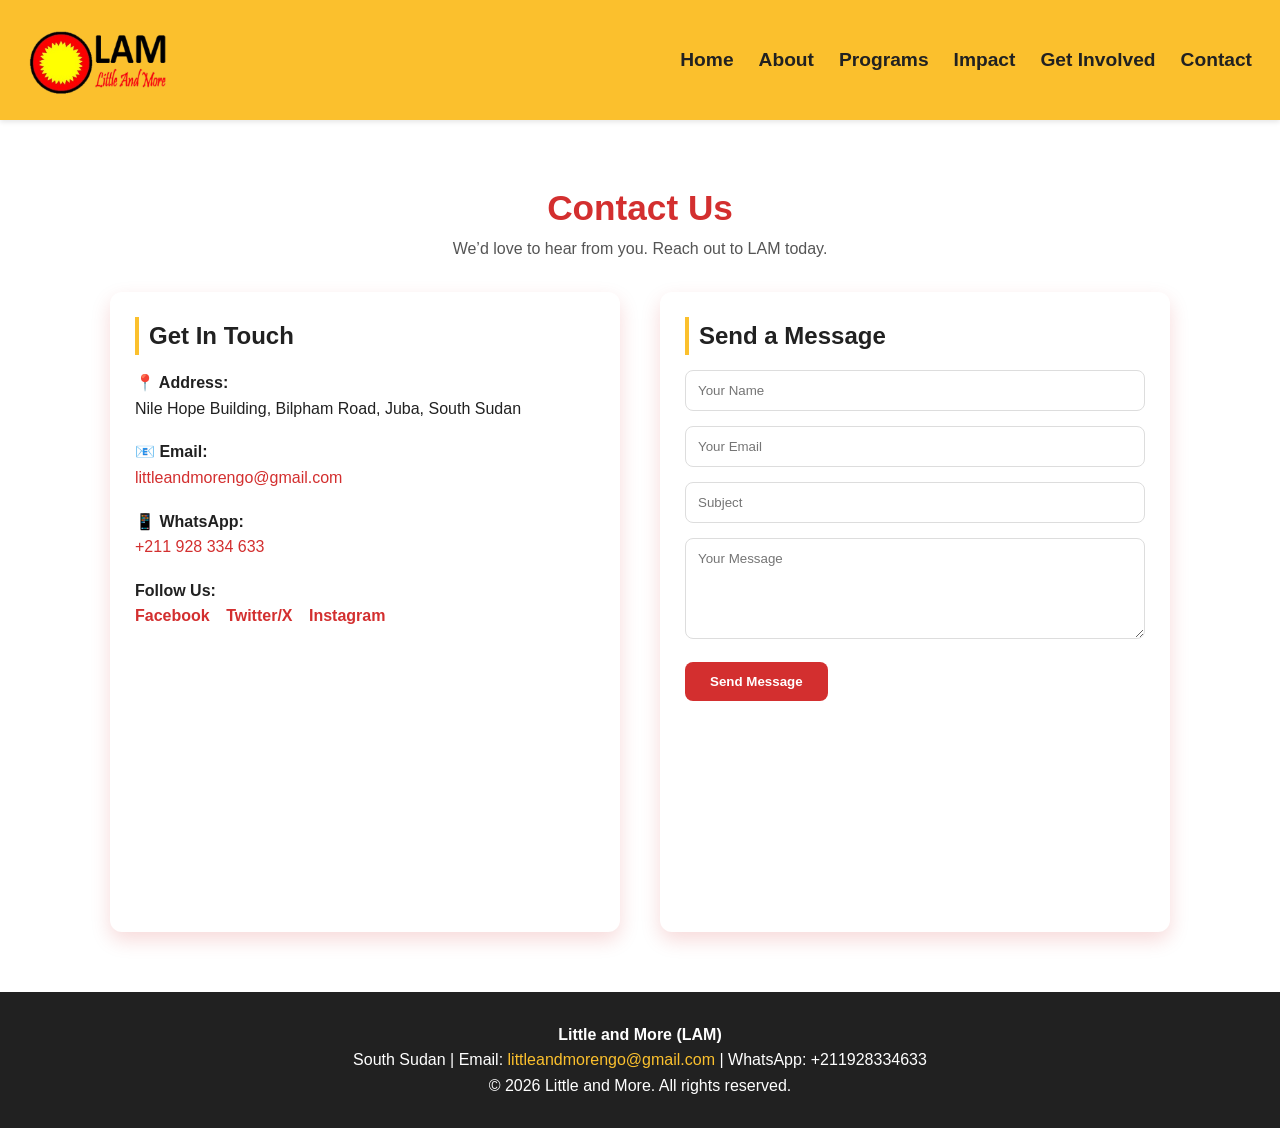
<file: contact.html>
<!DOCTYPE html>
<html lang="en">
<head>
  <meta charset="UTF-8">
  <meta name="viewport" content="width=device-width, initial-scale=1.0">
  <title>Contact - Little and More</title>
  <link rel="stylesheet" href="style.css">
</head>
<body>
  <header class="navbar">
  <div class="container nav-container">
    <a href="index.html" class="logo">
   <img src="logo.png">
   
</a>
    <!-- Hamburger Button - only shows on mobile -->
    <button class="menu-btn" aria-label="Menu">
      <span></span>
      <span></span>
      <span></span>
    </button>

    <!-- Navigation Links -->
    <nav class="nav-links">
      <a href="index.html">Home</a>
      <a href="about.html">About</a>
      <a href="programs.html">Programs</a>
      <a href="impact.html">Impact</a>
      <a href="get-involved.html">Get Involved</a>
      <a href="contact.html">Contact</a>
    </nav>
  </div>
</header>
<main class="contact-page">
  <h1>Contact Us</h1>
  <p class="subtitle">We’d love to hear from you. Reach out to LAM today.</p>

  <div class="contact-container">
    
    <!-- LEFT: Info + Map -->
    <div class="contact-info">
      <h2>Get In Touch</h2>
      
      <div class="info-item">
        <strong>📍 Address:</strong>
        <p class="elementor-icon-box-description">Nile Hope Building, Bilpham Road, Juba, South Sudan</p>
        <!-- Put your real street/office here -->
      </div>

      <div class="info-item">
        <strong>📧 Email:</strong>
        <p><a href="mailto:littleandmorengo@gmail.com">littleandmorengo@gmail.com</a></p>
      </div>

      <div class="info-item">
        <strong>📱 WhatsApp:</strong>
        <p><a href="https://wa.me/211928334633" target="_blank">+211 928 334 633</a></p>
      </div>

      <div class="info-item">
        <strong>Follow Us:</strong>
        <div class="social-links">
          <a href="https://www.facebook.com/profile.php?id=61557022136575">Facebook</a>
          <a href="https://twitter.com/" target="_blank">Twitter/X</a>
          <a href="https://instagram.com/" target="_blank">Instagram</a>
        </div>
      </div>

      <!-- GOOGLE MAP -->
      <div class="map">
        <iframe 
          src="https://www.google.com/maps/embed?pb=!1m18!1m12!1m3!1d253.11412705265266!2d31.581052245473483!3d4.864856981362659!2m3!1f0!2f0!3f0!3m2!1i1024!2i768!4f13.1!3m3!1m2!1s0x171281001a13721d%3A0xfe23ec73280e3b6a!2sNile%20Hope!5e1!3m2!1sen!2s!4v1783498211280!5m2!1sen!2s" 
          width="100%" 
          height="250" 
          style="border:0;" 
          allowfullscreen="" 
          loading="lazy">
        </iframe>
      </div>
    </div>

    <!-- RIGHT: Form -->
    <div class="contact-form">
      <h2>Send a Message</h2>
      <form action="https://formspree.io/f/mlgykpvj" method="POST">
        <input type="text" name="name" placeholder="Your Name" required>
        <input type="email" name="email" placeholder="Your Email" required>
        <input type="text" name="subject" placeholder="Subject">
        <textarea name="message" rows="5" placeholder="Your Message" required></textarea>
        <input type="hidden" name="_replyto" value="email">
        <button type="submit">Send Message</button>
      </form>
    </div>
  </div>
</main>
   <footer id="contact">
    <p><b>Little and More (LAM)</b></p>
    <p>South Sudan | Email: <a href="mailto:info@lam-ss.org">littleandmorengo@gmail.com</a> | WhatsApp: +211928334633</p>
    <p>© 2026 Little and More. All rights reserved.</p>
  </footer>
   <script src="scripts.js"></script>
</body>
</html>
</file>
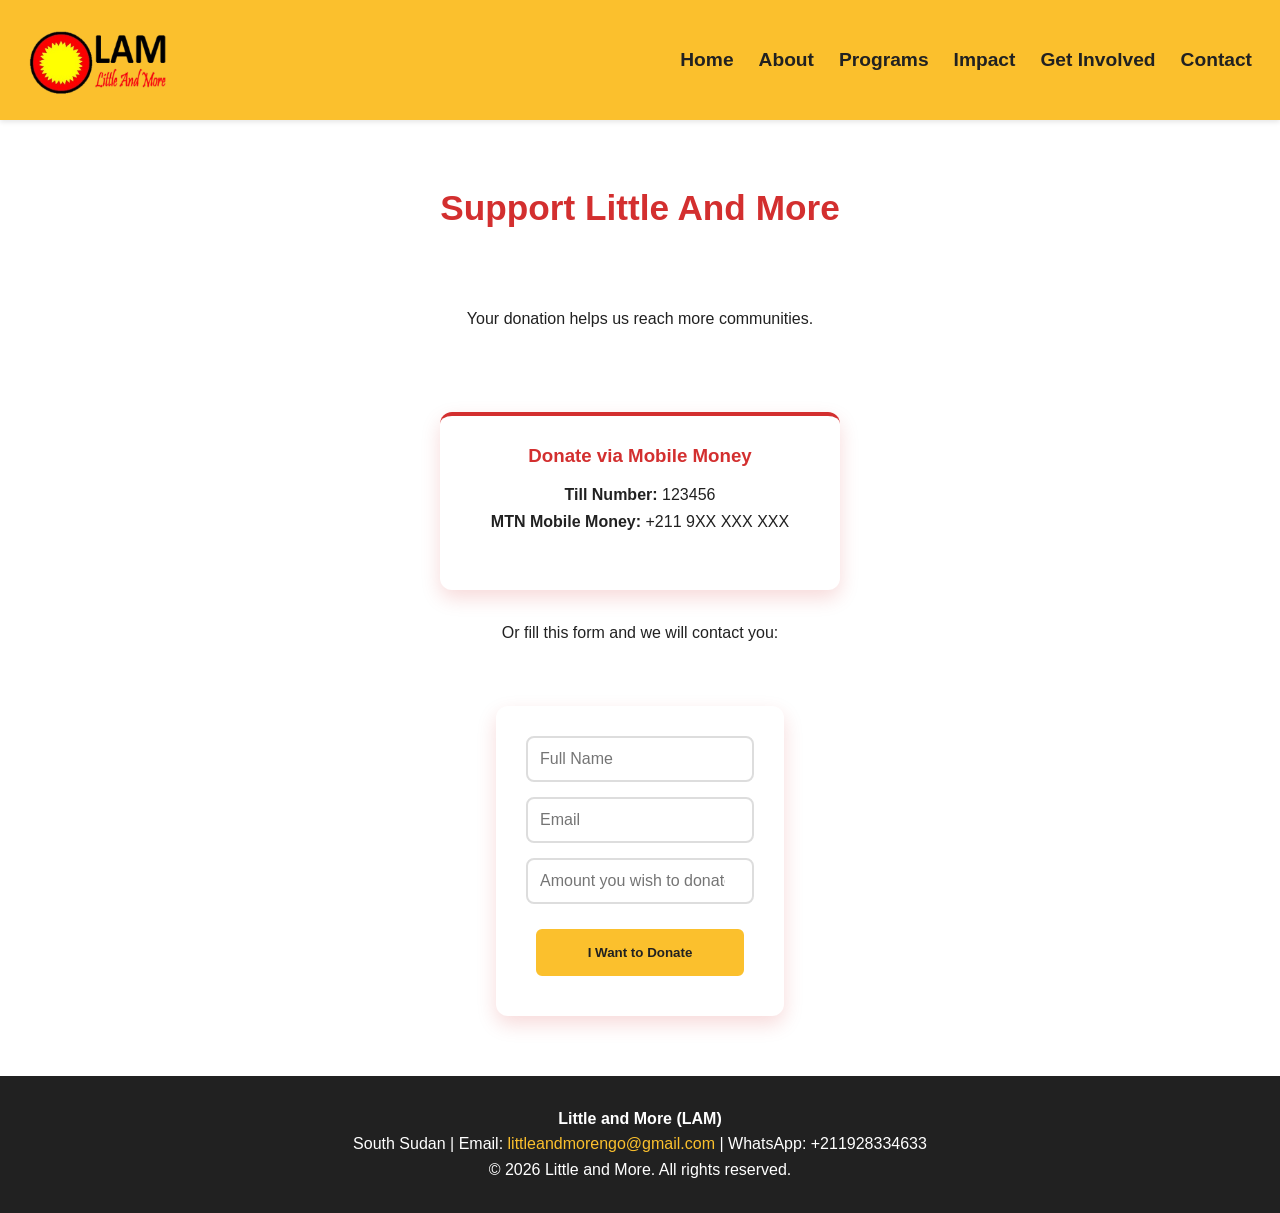
<file: donate.html>
<!DOCTYPE html>
<html lang="en">
<head>
  <meta charset="UTF-8">
  <meta name="viewport" content="width=device-width, initial-scale=1.0">
  <title>Little And More - LAM</title>
  <link rel="stylesheet" href="style.css">
</head>
<body>
<header class="navbar">
  <div class="container nav-container">
    <a href="index.html" class="logo">
   <img src="logo.png">
   
</a>
    <!-- Hamburger Button - only shows on mobile -->
    <button class="menu-btn" aria-label="Menu">
      <span></span>
      <span></span>
      <span></span>
    </button>

    <!-- Navigation Links -->
    <nav class="nav-links">
      <a href="index.html">Home</a>
      <a href="about.html">About</a>
      <a href="programs.html">Programs</a>
      <a href="impact.html">Impact</a>
      <a href="get-involved.html">Get Involved</a>
      <a href="contact.html">Contact</a>
    </nav>
  </div>
</header>
<section class="programs">
  <h2>Support Little And More</h2>
  <p>Your donation helps us reach more communities.</p>
  
  <div class="donate-wrapper">
    <div class="donate-card">
    <h3>Donate via Mobile Money</h3>
    <p><b>Till Number:</b> 123456 <br> <b>MTN Mobile Money:</b> +211 9XX XXX XXX</p>
  </div>
</div>
  <p>Or fill this form and we will contact you:</p>
  <form action="https://formspree.io/f/xeebddrb" method="POST" class="lam-form">
    <input type="hidden" name="_subject" value="New Donation Inquiry - LAM">
    
    <input type="text" name="name" placeholder="Full Name" required>
    <input type="email" name="email" placeholder="Email" required>
    <input type="number" name="amount" placeholder="Amount you wish to donate" required>
    <button type="submit" class="btn btn-primary">I Want to Donate</button>
  </form>
</section>
<footer id="contact">
    <p><b>Little and More (LAM)</b></p>
    <p>South Sudan | Email: <a href="mailto:info@lam-ss.org">littleandmorengo@gmail.com</a> | WhatsApp: +211928334633</p>
    <p>© 2026 Little and More. All rights reserved.</p>
  </footer>
   <script src="scripts.js"></script>
  </body>
</html>
</file>
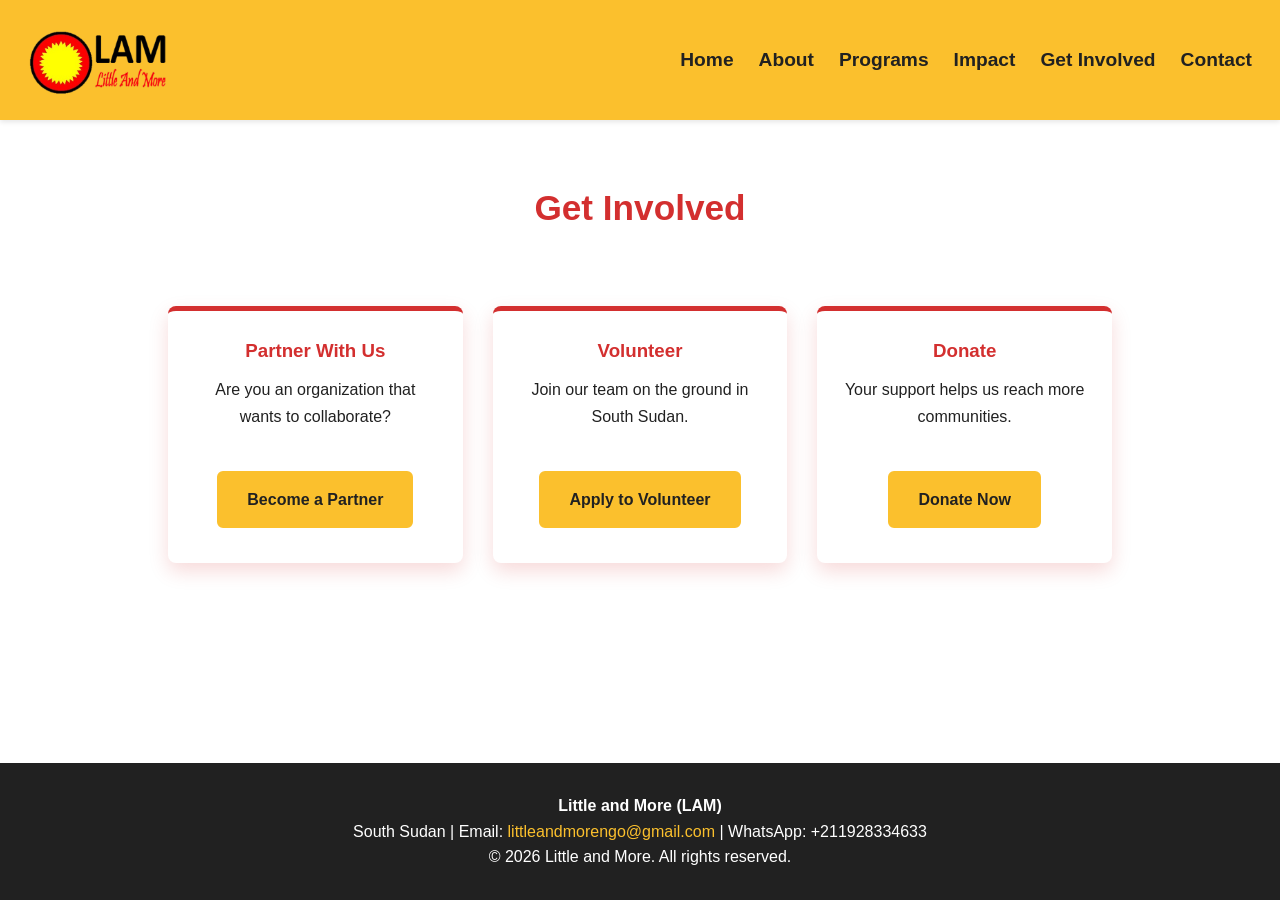
<file: get-involved.html>
<!DOCTYPE html>
<html lang="en">
<head>
  <meta charset="UTF-8"><title>Get Involved - Little and More</title><link rel="stylesheet" href="style.css">
</head>
<body>
 <header class="navbar">
  <div class="container nav-container">
    <a href="index.html" class="logo">
   <img src="logo.png">
   
</a>
    <!-- Hamburger Button - only shows on mobile -->
    <button class="menu-btn" aria-label="Menu">
      <span></span>
      <span></span>
      <span></span>
    </button>

    <!-- Navigation Links -->
    <nav class="nav-links">
      <a href="index.html">Home</a>
      <a href="about.html">About</a>
      <a href="programs.html">Programs</a>
      <a href="impact.html">Impact</a>
      <a href="get-involved.html">Get Involved</a>
      <a href="contact.html">Contact</a>
    </nav>
  </div>
</header>

  <main>
    <section class="programs">
      <h2 style="text-align:center; width:100%; color:var(--red);">Get Involved</h2>
      
      <div class="card">
        <h3>Partner With Us</h3>
        <p>Are you an organization that wants to collaborate?</p>
        <a href="partner.html" class="btn btn-primary">Become a Partner</a>
      </div>

      <div class="card">
        <h3>Volunteer</h3>
        <p>Join our team on the ground in South Sudan.</p>
        <a href="volunteer.html" class="btn btn-primary">Apply to Volunteer</a>
      </div>

      <div class="card">
        <h3>Donate</h3>
        <p>Your support helps us reach more communities.</p>
        <a href="donate.html" class="btn btn-primary">Donate Now</a>
      </div>
    </section>
  </main>
  <footer id="contact">
    <p><b>Little and More (LAM)</b></p>
    <p>South Sudan | Email: <a href="mailto:info@lam-ss.org">littleandmorengo@gmail.com</a> | WhatsApp: +211928334633</p>
    <p>© 2026 Little and More. All rights reserved.</p>
  </footer>
   <script src="scripts.js"></script>
</body>
</html>
</file>
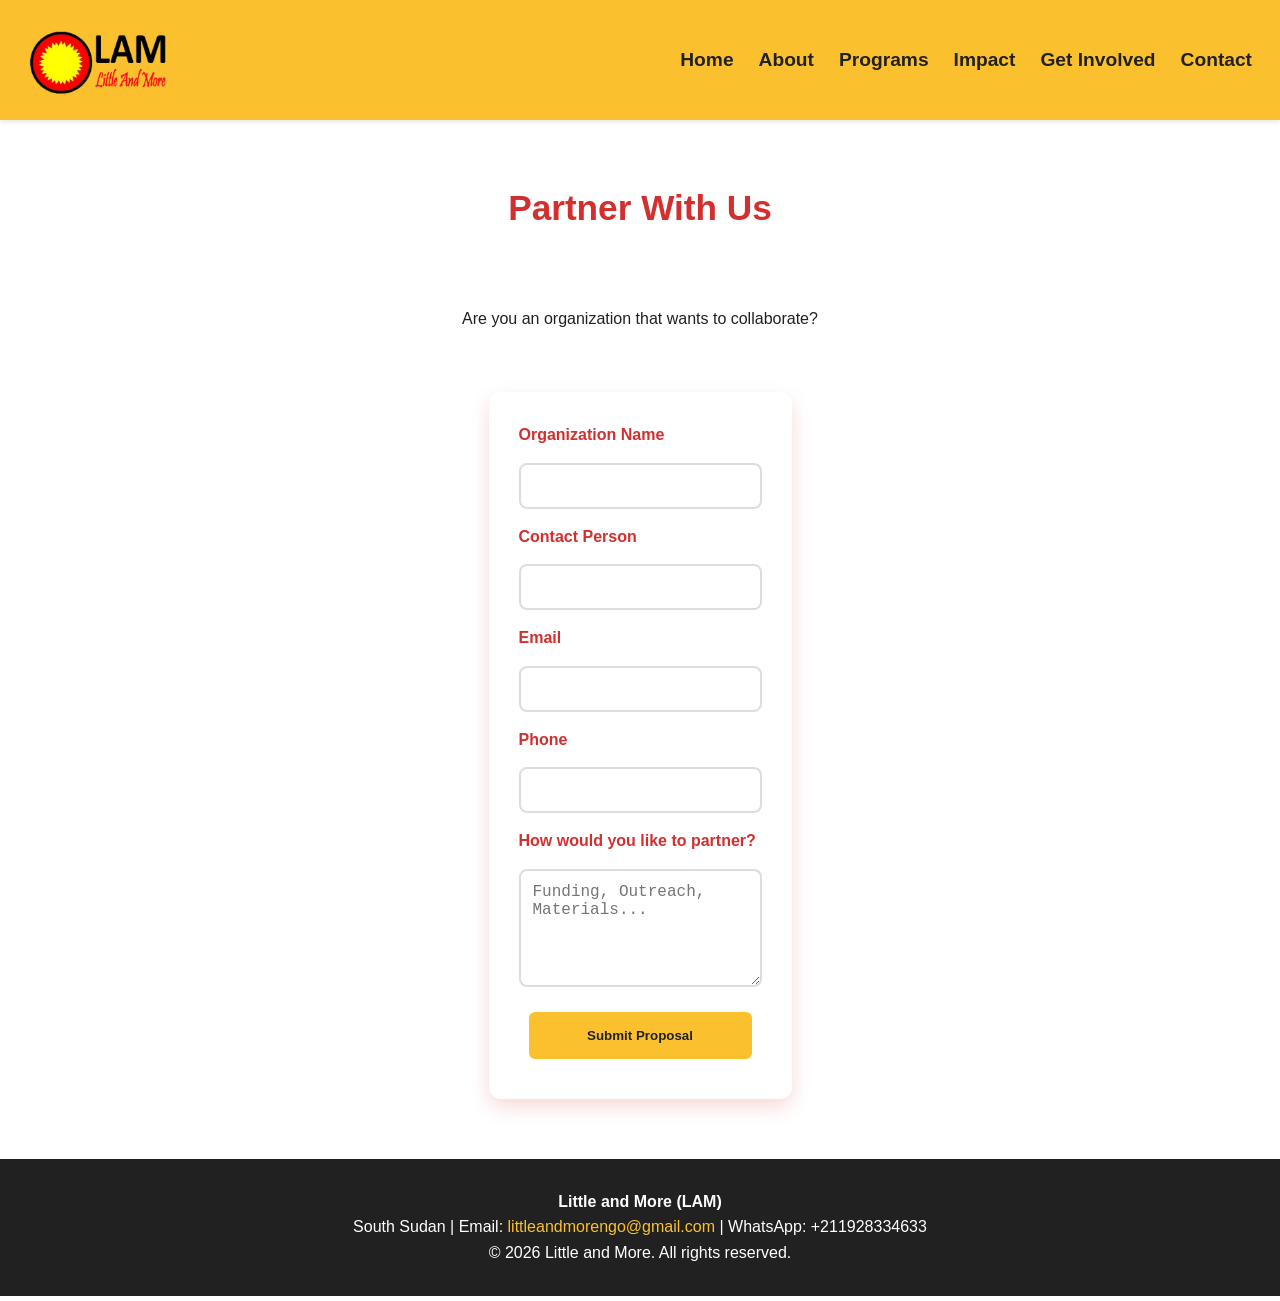
<file: partner.html>
<!DOCTYPE html>
<html lang="en">
<head>
  <meta charset="UTF-8">
  <meta name="viewport" content="width=device-width, initial-scale=1.0">
  <title>Little And More - LAM</title>
  <link rel="stylesheet" href="style.css">
</head>
<body>
<header class="navbar">
  <div class="container nav-container">
    <a href="index.html" class="logo">
   <img src="logo.png">
   
</a>
    <!-- Hamburger Button - only shows on mobile -->
    <button class="menu-btn" aria-label="Menu">
      <span></span>
      <span></span>
      <span></span>
    </button>

    <!-- Navigation Links -->
    <nav class="nav-links">
      <a href="index.html">Home</a>
      <a href="about.html">About</a>
      <a href="programs.html">Programs</a>
      <a href="impact.html">Impact</a>
      <a href="get-involved.html">Get Involved</a>
      <a href="contact.html">Contact</a>
    </nav>
  </div>
</header>
<section class="programs">
  <h2>Partner With Us</h2>
  <p>Are you an organization that wants to collaborate?</p>
  
  <form action="https://formspree.io/f/maqgkkpl" method="POST" class="lam-form">
    <input type="hidden" name="_subject" value="New Partner Request - LAM">
    <label>Organization Name</label>
    <input type="text" name="org_name" required>

    <label>Contact Person</label>
    <input type="text" name="contact_name" required>

    <label>Email</label>
    <input type="email" name="email" required>

    <label>Phone</label>
    <input type="tel" name="phone">

    <label>How would you like to partner?</label>
    <textarea name="message" rows="5" placeholder="Funding, Outreach, Materials..." required></textarea>

    <button type="submit" class="btn btn-primary">Submit Proposal</button>
  </form>
</section>
<footer id="contact">
    <p><b>Little and More (LAM)</b></p>
    <p>South Sudan | Email: <a href="mailto:info@lam-ss.org">littleandmorengo@gmail.com</a> | WhatsApp: +211928334633</p>
    <p>© 2026 Little and More. All rights reserved.</p>
  </footer>
   <script src="scripts.js"></script>
  </body>
</html>
</file>
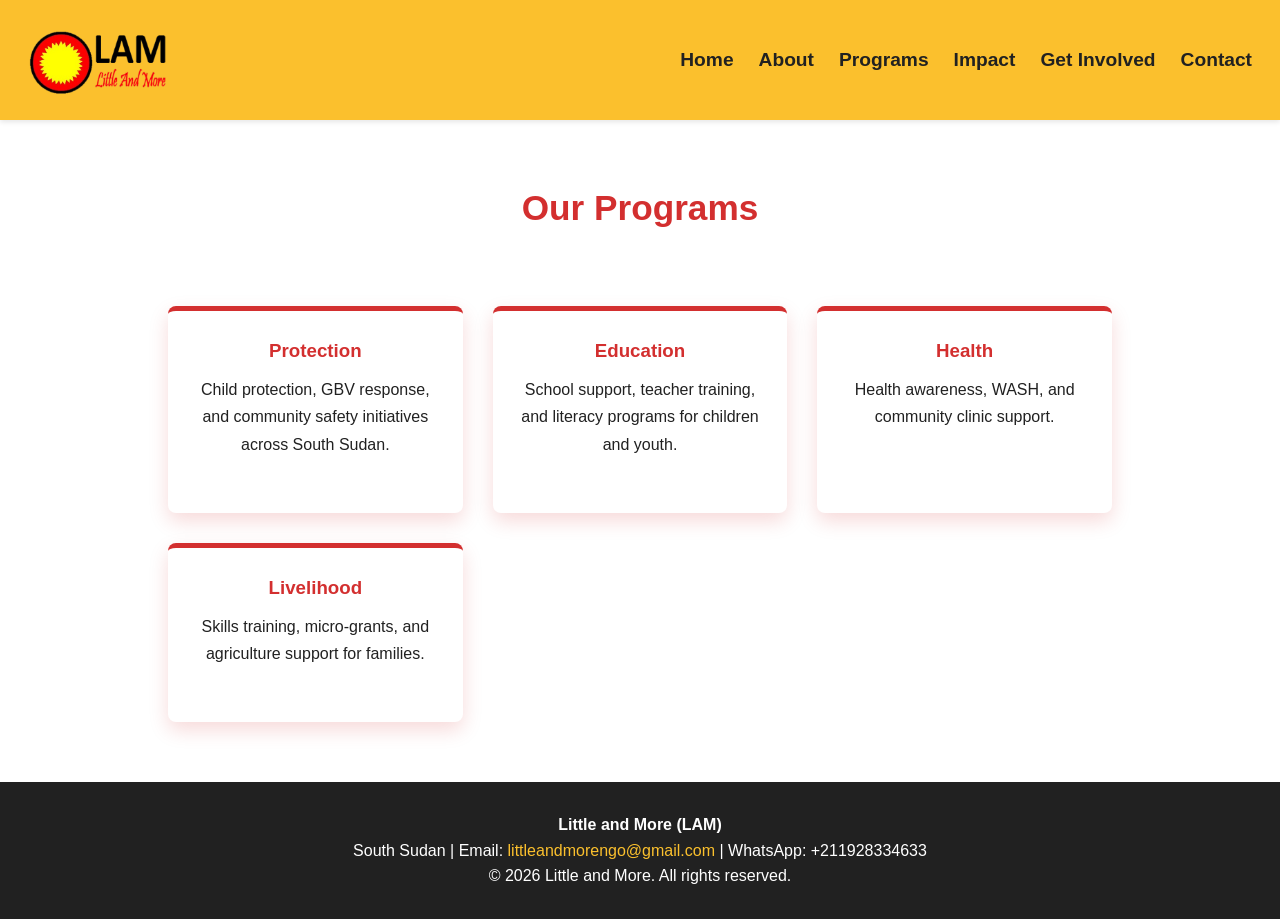
<file: programs.html>
<!DOCTYPE html>
<html lang="en">
<head>
  <meta charset="UTF-8">
  <meta name="viewport" content="width=device-width, initial-scale=1.0">
  <title>Programs - Little and More</title>
  <link rel="stylesheet" href="style.css">
</head>
<body>
  <header class="navbar">
  <div class="container nav-container">
    <a href="index.html" class="logo">
   <img src="logo.png">
   
</a>
    <!-- Hamburger Button - only shows on mobile -->
    <button class="menu-btn" aria-label="Menu">
      <span></span>
      <span></span>
      <span></span>
    </button>

    <!-- Navigation Links -->
    <nav class="nav-links">
      <a href="index.html">Home</a>
      <a href="about.html">About</a>
      <a href="programs.html">Programs</a>
      <a href="impact.html">Impact</a>
      <a href="get-involved.html">Get Involved</a>
      <a href="contact.html">Contact</a>
    </nav>
  </div>
</header>
<main>
  <section class="programs">
    <h2>Our Programs</h2>
    <div class="card">
      <h3>Protection</h3>
      <p>Child protection, GBV response, and community safety initiatives across South Sudan.</p>
    </div>
    <div class="card">
      <h3>Education</h3>
      <p>School support, teacher training, and literacy programs for children and youth.</p>
    </div>
    <div class="card">
      <h3>Health</h3>
      <p>Health awareness, WASH, and community clinic support.</p>
    </div>
    <div class="card">
      <h3>Livelihood</h3>
      <p>Skills training, micro-grants, and agriculture support for families.</p>
    </div>
  </section>
  </main>
 <footer id="contact">
    <p><b>Little and More (LAM)</b></p>
    <p>South Sudan | Email: <a href="mailto:info@lam-ss.org">littleandmorengo@gmail.com</a> | WhatsApp: +211928334633</p>
    <p>© 2026 Little and More. All rights reserved.</p>
  </footer>
   <script src="scripts.js"></script>
</body>
</html>
</file>
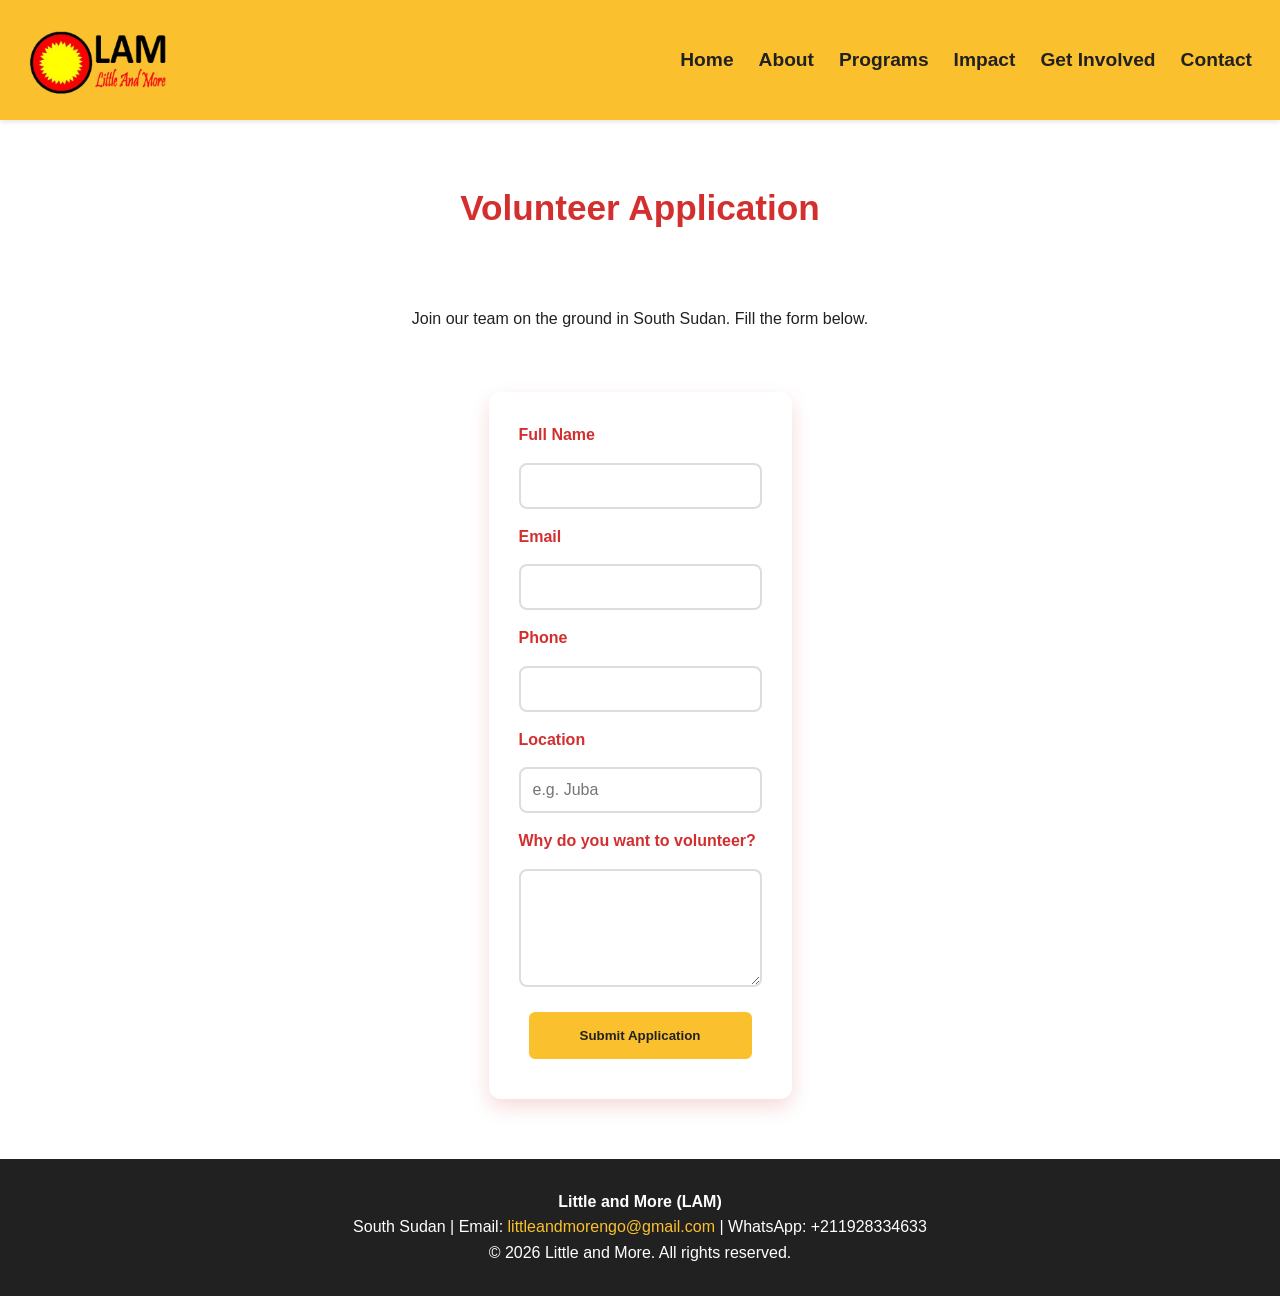
<file: volunteer.html>
<!DOCTYPE html>
<html lang="en">
<head>
  <meta charset="UTF-8">
  <meta name="viewport" content="width=device-width, initial-scale=1.0">
  <title>Little And More - LAM</title>
  <link rel="stylesheet" href="style.css">
</head>
<body>
<header class="navbar">
  <div class="container nav-container">
    <a href="index.html" class="logo">
   <img src="logo.png">
   
</a>
    <!-- Hamburger Button - only shows on mobile -->
    <button class="menu-btn" aria-label="Menu">
      <span></span>
      <span></span>
      <span></span>
    </button>

    <!-- Navigation Links -->
    <nav class="nav-links">
      <a href="index.html">Home</a>
      <a href="about.html">About</a>
      <a href="programs.html">Programs</a>
      <a href="impact.html">Impact</a>
      <a href="get-involved.html">Get Involved</a>
      <a href="contact.html">Contact</a>
    </nav>
  </div>
</header>
<section class="programs">
  <h2>Volunteer Application</h2>
  <p>Join our team on the ground in South Sudan. Fill the form below.</p>
  
  <form action="https://formspree.io/f/mwvdzzrl" method="POST" class="lam-form">
    <input type="hidden" name="_subject" value="New Volunteer Application - LAM">
    <label>Full Name</label>
    <input type="text" name="name" required>

    <label>Email</label>
    <input type="email" name="email" required>

    <label>Phone</label>
    <input type="tel" name="phone">

    <label>Location</label>
    <input type="text" name="location" placeholder="e.g. Juba">

    <label>Why do you want to volunteer?</label>
    <textarea name="message" rows="5" required></textarea>

    <button type="submit" class="btn btn-primary">Submit Application</button>
  </form>
</section>
<footer id="contact">
    <p><b>Little and More (LAM)</b></p>
    <p>South Sudan | Email: <a href="mailto:info@lam-ss.org">littleandmorengo@gmail.com</a> | WhatsApp: +211928334633</p>
    <p>© 2026 Little and More. All rights reserved.</p>
  </footer>
   <script src="scripts.js"></script>
  </body>
</html>
</file>
<file: style.css>
html, body {
  height: 100%;
}

body {
  display: flex;
  flex-direction: column;
  min-height: 100vh;
}
/* Section titles */
section h2 { 
  text-align: center;
  color: var(--red);
  margin-bottom: 40px;
  font-size: 2.2rem;
  grid-column: 1 / -1; /* THIS makes it span all columns */
}
section p {
  text-align: center;
  max-width: 800px;
  margin: 0 auto 30px auto; /* centers the paragraph block */
  line-height: 1.7;
  color: var(--black);
}
main {
  flex: 1;
}
:root {
  --red: #D32F2F;      /* Primary - for buttons, headings, hero */
  --yellow: #FBC02D;   /* Primary Header + Accent */
  --black: #212121;
  --white: #FFFFFF;
}

* { margin: 0; padding: 0; box-sizing: border-box; }

body { 
  font-family: Arial, sans-serif; 
  color: var(--black); 
  background: var(--white); 
  line-height: 1.6;
}

/* HEADER - FULL WIDTH, NO GAPS */
/* HEADER - FLOATS OVER HERO */
header { 
  background: var(--yellow);
  color: var(--black);
  padding: 20px 16px;
  position: sticky;
  top: 0;
  left: 0;
  width: 100%;
  z-index: 1000;
  box-shadow: 0 2px 5px rgba(0,0,0,0.1);
}
.logo { 
  display: flex; 
  align-items: center; 
  gap: 10px; 
  text-decoration: none; /* removes underline */
  color: var(--black);
}
.logo img { 
  height: 80px;    
  width: auto;     
  display: block;
}
.logo span {
  font-size: 1.2rem; 
  font-weight: bold;
  color: var(--black); /* Black text on yellow */
}
header nav a { 
  color: var(--black); /* Black links */
  margin-left: 20px; 
  text-decoration: none; 
  font-weight: bold; 
  font-size: 1.2rem;
}
header nav a:hover { 
  color: var(--red); /* Red on hover */
}

/* ===== HERO SLIDER ===== */
.hero {
  position: relative;
  height: 90vh;
  overflow: hidden;
  color: var(--white);
  text-align: center;
}
.hero-content {
  position: absolute; /* KEY: take it out of flow */
  top: 50%;           /* go 50% down */
  left: 50%;          /* go 50% right */
  transform: translate(-50%, -50%); /* pull back to dead center */
  z-index: 2;
  width: 90%;           
  max-width: 900px;     
}

.hero-slide {
  position: absolute;
  top: 0;
  left: 0;
  width: 100%;
  height: 100%;
  background-size: cover;
  background-position: center;
  opacity: 0;
  transition: opacity 1.5s ease-in-out;
}

.hero-slide::before { /* dark overlay */
  content: '';
  position: absolute;
  top: 0;
  left: 0;
  width: 100%;
  height: 100%;
  background: rgba(0,0,0,0.6);
}

.hero-slide.active {
  opacity: 1;
}
.hero-content h1 { 
  font-size: 3rem; 
  margin: 0 0 15px; 
  color: var(--white);
  line-height: 1.2;
  text-shadow: 2px 2px 8px rgba(0,0,0,0.7);
}
.hero-content p { 
  font-size: 1.2rem; 
  margin-bottom: 25px; 
  color: var(--white);
  line-height: 1.6;
}

/* Animation for text */
@keyframes fadeInUp {
  from { opacity: 0; transform: translateY(20px); }
  to { opacity: 1; transform: translateY(0); }
}

.hero-dots {
  position: absolute;
  bottom: 30px;
  left: 50%;
  transform: translateX(-50%);
  z-index: 2;
  display: flex;
  gap: 10px;
}
.dot {
  width: 12px;
  height: 12px;
  border-radius: 50%;
  background: rgba(255,255,255,0.5);
  cursor: pointer;
  transition: 0.3s;
}
.dot.active {
  background: var(--yellow); /* yellow active dot */
  transform: scale(1.3);
}

/* BUTTONS */
.btn { 
  padding: 14px 28px; 
  border-radius: 6px; 
  text-decoration: none; 
  display: inline-block; 
  margin: 10px; 
  font-weight: bold; 
  transition: 0.3s;
}
.btn-primary { background: var(--yellow); color: var(--black); border: 2px solid var(--yellow); }
.btn-primary:hover { background: #F9A825; }
.btn-secondary { background: transparent; border: 2px solid var(--white); color: var(--white); }
.btn-secondary:hover { background: var(--white); color: var(--red); }

/* PROGRAMS - WHITE BG with RED ACCENTS */
.programs { 
  display: grid; 
  grid-template-columns: repeat(auto-fit, minmax(220px, 1fr)); 
  gap: 20px; 
  padding: 60px 20px; 
  max-width: 1100px; 
  margin: auto; 
}
.card { 
  border-top: 5px solid var(--red); /* RED ACCENT */
  box-shadow: 0 8px 20px rgba(200, 0, 0, 0.15); 
  padding: 25px; 
  border-radius: 8px; 
  text-align: center; 
  background: var(--white);
}
.card h3 { color: var(--red); margin-bottom: 10px; }

/* IMPACT PAGE - RED BG with YELLOW TEXT */
.impact {
  background: var(--red);
  padding: 80px 20px;
  text-align: center;
}
.impact h2 { color: var(--yellow); margin-bottom: 15px; font-size: 2.5rem; }
.impact > p { color: var(--white); }
.impact-grid {
  display: grid;
  grid-template-columns: repeat(auto-fit, minmax(200px, 1fr));
  gap: 30px;
  max-width: 900px;
  margin: 40px auto 0;
}
.impact-item h3 { font-size: 2.8rem; color: var(--yellow); }
.impact-item p { color: var(--white); font-weight: bold; }
.impact-stats .counter {
  color: var(--yellow); /* LAM yellow #FFD700 */
  font-size: 3rem;
  font-weight: 800;
  margin-bottom: 5px;
}

.impact-stats p {
  color: var(--white); /* LAM white */
  font-size: 1.1rem;
  font-weight: 600;
}

/* FOOTER - BLACK */
footer { 
  background: var(--black); 
  color: var(--white); 
  text-align: center; 
  padding: 30px 20px; 
}
footer a { color: var(--yellow); text-decoration: none; }
footer a:hover { text-decoration: underline; }

/* MOBILE */
@media (max-width: 768px) {
  header { flex-direction: column; gap: 10px; }
  .hero h1 { font-size: 2rem; }
}
.programs {
  display: grid;
  grid-template-columns: repeat(auto-fit, minmax(280px, 1fr));
  gap: 30px;
  padding: 60px 10%;
}
/* Get Involved - 3 cards in one row */
.programs {
  display: grid;
  grid-template-columns: repeat(3, 1fr); /* force 3 columns */
  gap: 30px;
  padding: 60px 10%;
  max-width: 1200px;
  margin: 0 auto; /* centers the whole grid */
}

/* Keep h2 on top of all 3 */
.programs h2 {
  grid-column: 1 / -1;
  text-align: center;
}

/* Mobile responsive so it doesn't break */
@media (max-width: 900px) {
  .programs { grid-template-columns: repeat(2, 1fr); }
}
@media (max-width: 600px) {
  .programs { grid-template-columns: 1fr; }
}
.lam-form {
  max-width: 600px;
  margin: 0 auto;
  text-align: left; /* keep labels left */
  display: flex;
  flex-direction: column;
  gap: 15px;
}

.lam-form label {
  font-weight: bold;
  color: var(--red);
}

.lam-form input,
.lam-form textarea {
  padding: 12px;
  border: 2px solid #ddd;
  border-radius: 8px;
  font-size: 1rem;
}

.lam-form input:focus,
.lam-form textarea:focus {
  border-color: var(--yellow);
  outline: none;
}
/* Center the intro paragraph */
.programs > p {
  grid-column: 1 / -1; /* make it span all columns */
  text-align: center;
  max-width: 700px;
  margin: 0 auto 30px auto; /* space below it */
  color: var(--black);
  line-height: 1.6;
}
/* Center the form in the grid */
.lam-form {
  grid-column: 1 / -1; /* make form take full width of grid */
  max-width: 600px;
  margin: 0 auto; /* this centers it */
  text-align: left; /* keep labels left aligned inside */
  background: #fff;
  padding: 30px;
  border-radius: 12px;
  box-shadow: 0 8px 20px rgba(200, 0, 0, 0.15);
}
/* Donate page layout */
.donate-wrapper {
  grid-column: 1 / -1; /* span full width */
  display: flex;
  flex-direction: column;
  align-items: center; /* center everything */
  gap: 25px;
  margin-top: 20px;
}

/* The Mobile Money card */
.donate-card {
  background: #fff;
  padding: 25px;
  border-radius: 12px;
  box-shadow: 0 8px 20px rgba(200, 0, 0, 0.15);
  border-top: 4px solid var(--red);
  text-align: center;
  max-width: 400px;
  width: 100%;
}

.donate-card h3 {
  color: var(--red);
  margin-bottom: 10px;
}
.news-grid {
  display: grid;
  grid-template-columns: repeat(auto-fit, minmax(300px, 1fr));
  gap: 2rem;
  margin-top: 2rem;
}
.news-card {
  background: #fff;
  border-radius: 10px;
  overflow: hidden;
  box-shadow: 0 8px 20px rgba(200, 0, 0, 0.15);
}
.news-card img {
  width: 100%;
  height: 200px;
  object-fit: cover;
}
.news-content {
  padding: 1.5rem;
}
.news-date {
  color: #777;
  font-size: 0.9rem;
}
/* ===== HAMBURGER MENU ===== */
.menu-btn {
  display: none;
  background: none;
  border: none;
  cursor: pointer;
  padding: 8px;
  margin-left: auto; /* PUSHES IT RIGHT */
  z-index: 101;
}
.menu-btn span {
  display: block;
  width: 28px;
  height: 3px;
  background: var(--black);
  margin: 6px 0;
  border-radius: 2px;
}

/* DESKTOP: push nav to right */
header {
  display: flex;
  justify-content: space-between; /* logo left, nav right */
  align-items: center;
}

header nav {
  display: flex;
  gap: 25px;
  margin-left: auto; /* PUSHES MENU TO RIGHT */
}

/* MOBILE */
@media (max-width: 768px) {
  .menu-btn { display: block; }

  header nav {
    display: none; /* hidden until clicked */
    position: absolute;
    top: 100%;
    left: 0;
    width: 100%;
    background: var(--yellow);
    flex-direction: column;
    align-items: center;
    padding: 20px 0;
    gap: 15px;
    box-shadow: 0 4px 8px rgba(0,0,0,0.1);
  }

  header nav.show { display: flex; }
  header nav a { margin: 0; font-size: 1.1rem; }
}

/* ===== HEADER LAYOUT ===== */
.nav-container {
  display: flex;
  justify-content: space-between; 
  align-items: center;
  width: 100%;
  max-width: 100%; /* full width */
  margin: 0; /* no centering gap */
  padding: 0 12px; /* 12px from edge */
}

.nav-links {
  display: flex;
  gap: 25px;
  margin-left: auto; /* PUSHES MENU TO RIGHT */
   border-radius: 0 0 12px 12px;
}

.nav-links a {
  margin-left: 0; /* remove old margin */
}

/* ===== HAMBURGER ===== */
.menu-btn {
  display: none;
  background: none;
  border: none;
  cursor: pointer;
  padding: 8px;
  margin-left: auto; /* PUSHES HAMBURGER RIGHT ON MOBILE */
  z-index: 101;
}
.menu-btn span {
  display: block;
  width: 28px;
  height: 3px;
  background: var(--black);
  margin: 6px 0;
  border-radius: 2px;
}

/* MOBILE */
@media (max-width: 768px) {
  .menu-btn { display: block; }

  .nav-links {
    display: none;
    position: absolute;
    top: 100%;
    left: 0;
    width: 100%;
    background: var(--yellow);
    flex-direction: column;
    align-items: center;
    padding: 20px 0;
    gap: 15px;
    box-shadow: 0 4px 8px rgba(0,0,0,0.1);
  }
  .nav-links.show { display: flex; }
  .nav-links a { font-size: 1.1rem; }
}
/* ===== MOBILE HAMBURGER ===== */
@media (max-width: 768px) {
  .menu-btn { 
    display: block; 
    
  }

  .nav-links {
    display: none; /* hidden by default */
    position: absolute;
    top: 100%; /* right under header */
    left: 0;
    width: 100%;
    background: var(--red);
    flex-direction: column;
    align-items: center;
    padding: 20px 0;
    gap: 20px;
    box-shadow: 0 4px 10px rgba(0,0,0,0.15);
    z-index: 99;
  }

  .nav-links.show { 
    display: flex; /* show when clicked */
  }

  .nav-links a { 
    font-size: 1.2rem;
    margin: 0;
    color: var(--black);
  }

  /* Stop header from stacking */
  .nav-container {
    position: relative;
  }
  .nav-links a:hover {
    color: var(--black); /* Hover state = YELLOW */
  }
}
/* THIS IS THE HOVER COLOUR 👇 */
  .contact-page {
  max-width: 1100px;
  margin: 40px auto;
  padding: 20px;
  text-align: center;
}

.contact-page h1 {
  color: var(--red);
  font-size: 2.2rem;
}

.contact-page .subtitle {
  color: #555;
  margin-bottom: 30px;
}

.contact-container {
  display: grid;
  grid-template-columns: 1fr 1fr;
  gap: 40px;
  text-align: left;
}

.contact-info, .contact-form {
  background: #fff;
  padding: 25px;
  border-radius: 12px;
  box-shadow: 0 8px 20px rgba(200, 0, 0, 0.15);
}

.contact-info h2, .contact-form h2 {
  color: var(--black);
  margin-bottom: 15px;
  border-left: 4px solid var(--yellow);
  padding-left: 10px;
}

.info-item {
  margin-bottom: 18px;
}
.info-item a {
  color: var(--red);
  text-decoration: none;
}
.info-item a:hover {
  text-decoration: underline;
}

.social-links a {
  margin-right: 12px;
  color: var(--red);
  font-weight: bold;
}

.map {
  margin-top: 20px;
  border-radius: 8px;
  overflow: hidden;
}

/* FORM STYLE */
.contact-form input, 
.contact-form textarea {
  width: 100%;
  padding: 12px;
  margin-bottom: 15px;
  border: 1px solid #ddd;
  border-radius: 8px;
  font-family: inherit;
}

.contact-form button {
  background: var(--red);
  color: white;
  border: none;
  padding: 12px 25px;
  border-radius: 8px;
  cursor: pointer;
  font-weight: bold;
  transition: 0.3s;
}
.contact-form button:hover {
  background: var(--black);
}

/* MOBILE */
@media (max-width: 768px) {
  .contact-container {
    grid-template-columns: 1fr;
  }
}
.card {
  transition: 0.3s ease; /* makes hover smooth */
  border-radius: 8px;
  overflow: hidden; /* keeps image corners round */
}

.card:hover {
  transform: translateY(-5px); /* lifts card up */
  box-shadow: 0 8px 20px rgba(200, 0, 0, 0.15); /* adds shadow */
  cursor: pointer;
}
.about-mvv {
  display: grid;
  grid-template-columns: repeat(3, 1fr);
  gap: 30px;
  padding: 60px 20px;
  text-align: center;
}
.mvv-card {
  background: #f8f8f8;
  padding: 30px;
  border-radius: 10px;
  border-top: 4px solid var(--yellow);
}
.mvv-card h3 { color: var(--red); }
.about-story {
  display: flex;
  align-items: center;
  gap: 50px;
  padding: 80px 10%;
  background: var(--white);
}

.story-image img {
  width: 100%;
  max-width: 500px;
  border-radius: 10px;
  box-shadow: 0 5px 15px rgba(0,0,0,0.1);
}

.story-text {
  flex: 1;
}
.story-text h2 {
  color: var(--red);
  font-size: 2.2rem;
  margin-bottom: 20px;
}
.story-text p {
  line-height: 1.8;
  margin-bottom: 15px;
  color: #444;
}

/* Make it mobile friendly */
@media(max-width: 900px) {
  .about-story {
    flex-direction: column;
    padding: 50px 5%;
  }
}
/* FIX FOR OUR STORY SECTION */
.about-story {
  display: flex !important;
  align-items: flex-start !important;
  gap: 50px;
  padding: 80px 10%;
  background: var(--white);
  max-width: 1200px;
  margin: 0 auto;
  text-align: left !important; /* stops centering */
}

.story-image {
  flex: 1;
}
.story-image img {
  width: 100%;
  border-radius: 10px;
}

.story-text {
  flex: 1.2;
  text-align: left !important; /* stops centering */
}
.story-text h2 {
  color: var(--red);
  font-size: 2.2rem;
  margin-bottom: 20px;
  text-align: left !important;
}
.story-text p {
  line-height: 1.8;
  margin-bottom: 15px;
  color: #444;
  text-align: left !important; /* THIS was the main issue */
}
/* ===== MOBILE FIX FOR ABOUT MVV CARDS ===== */
.about-mvv {
  display: grid;
  grid-template-columns: repeat(3, 1fr); /* 3 cards on desktop */
  gap: 30px;
  padding: 60px 5%;
  max-width: 1200px;
  margin: 0 auto;
}

.mvv-card {
  background: #f8f8f8;
  padding: 30px 20px;
  border-radius: 10px;
  border-top: 4px solid var(--yellow);
  text-align: center;
}

.mvv-card h3 { 
  color: var(--red); 
  margin-bottom: 15px;
}

/* TABLET: 2 cards per row */
@media (max-width: 900px) {
  .about-mvv {
    grid-template-columns: repeat(2, 1fr);
    padding: 50px 5%;
  }
}

/* MOBILE: 1 card per row and stack */
@media (max-width: 600px) {
  .about-mvv {
    grid-template-columns: 1fr; /* THIS fixes it */
    gap: 20px;
    padding: 40px 20px;
  }
}
/* ===== SAFE TEAM SECTION ===== */
.about-team {
  padding: 80px 5%;
  background: #fff;
  text-align: center;
  max-width: 1200px;
  margin: 0 auto;
}

.about-team h2 {
  color: var(--red);
  font-size: 2.2rem;
  margin-bottom: 15px;
}

.team-intro {
  color: #555;
  max-width: 700px;
  margin: 0 auto 40px auto;
  line-height: 1.7;
}

.team-group-photo {
  width: 100%;
  max-width: 900px;
  border-radius: 10px;
  margin-bottom: 50px;
  box-shadow: 0 4px 15px rgba(0,0,0,0.1);
}

.team-roles {
  display: grid;
  grid-template-columns: repeat(2, 1fr);
  gap: 30px;
  text-align: left;
}

.role-card {
  background: #f8f8f8;
  padding: 30px;
  border-radius: 8px;
  border-left: 4px solid var(--yellow);
  transition: 0.3s;
}

.role-card:hover {
  transform: translateY(-5px);
  box-shadow: 0 8px 20px rgba(200, 0, 0, 0.15);
}

.role-card h4 {
  color: var(--red);
  margin-bottom: 10px;
  font-size: 1.2rem;
}

.role-card p {
  color: #444;
  line-height: 1.6;
}

/* MOBILE */
@media (max-width: 768px) {
  .team-roles { grid-template-columns: 1fr; }
}


/* ===== PARTNERS SECTION ===== */
.about-partners {
  padding: 80px 5%;
  background: #f8f8f8;
  text-align: center;
}

.about-partners h2 {
  color: var(--red);
  font-size: 2.2rem;
  margin-bottom: 15px;
}

.partners-logos {
  display: flex;
  flex-wrap: wrap;
  justify-content: center;
  align-items: center;
  gap: 40px;
  max-width: 1000px;
  margin: 30px auto 0 auto;
}

.partners-logos img {
  height: 60px;
  width: auto;
  filter: grayscale(100%);
  opacity: 0.7;
  transition: 0.3s;
}

.partners-logos img:hover {
  filter: grayscale(0%);
  opacity: 1;
}
.impact-stories { 
  padding: 80px 5%; 
  background: #f8f8f8; 
  text-align: center; 
}

.impact-stories h2 { 
  color: var(--red); 
  font-size: 2.2rem; 
  margin-bottom: 10px; 
}

.stories-intro { 
  color: #555; 
  margin-bottom: 50px; 
}

.story-card { 
  display: flex; 
  gap: 30px; 
  background: var(--white); 
  padding: 30px; 
  border-radius: 10px; 
  margin: 0 auto 30px auto; 
  max-width: 900px; 
  text-align: left; 
  
  /* LAM RED ACCENTS */
  border-top: 6px solid var(--red); /* thick red bar on left */
  box-shadow: 0 4px 15px rgba(200, 0, 0, 0.1); /* subtle red shadow */
  transition: 0.3s;
}

.story-card:hover {
  transform: translateY(-5px);
  box-shadow: 0 8px 20px rgba(200, 0, 0, 0.15); /* stronger red shadow on hover */
}

.story-card img { 
  width: 250px; 
  border-radius: 8px; 
  object-fit: cover; 
  border: 3px solid var(--yellow); /* yellow frame around photo */
}

.story-card h4 { 
  color: var(--red); /* red headline */
  margin-bottom: 10px; 
  font-size: 1.3rem;
}

.story-card p {
  color: var(--black);
  line-height: 1.7;
}

.story-card span { 
  color: var(--red); /* red for name/location */
  font-style: italic; 
  font-weight: 600;
  display: block;
  margin-top: 10px;
}

@media (max-width: 768px) { 
  .story-card { flex-direction: column; }
  .story-card img { width: 100%; }
}
.section-divider {
  height: 5px;
  background: linear-gradient(90deg, var(--red) 0%, var(--yellow) 50%, var(--red) 100%);
  width: 100%;
}
</file>
